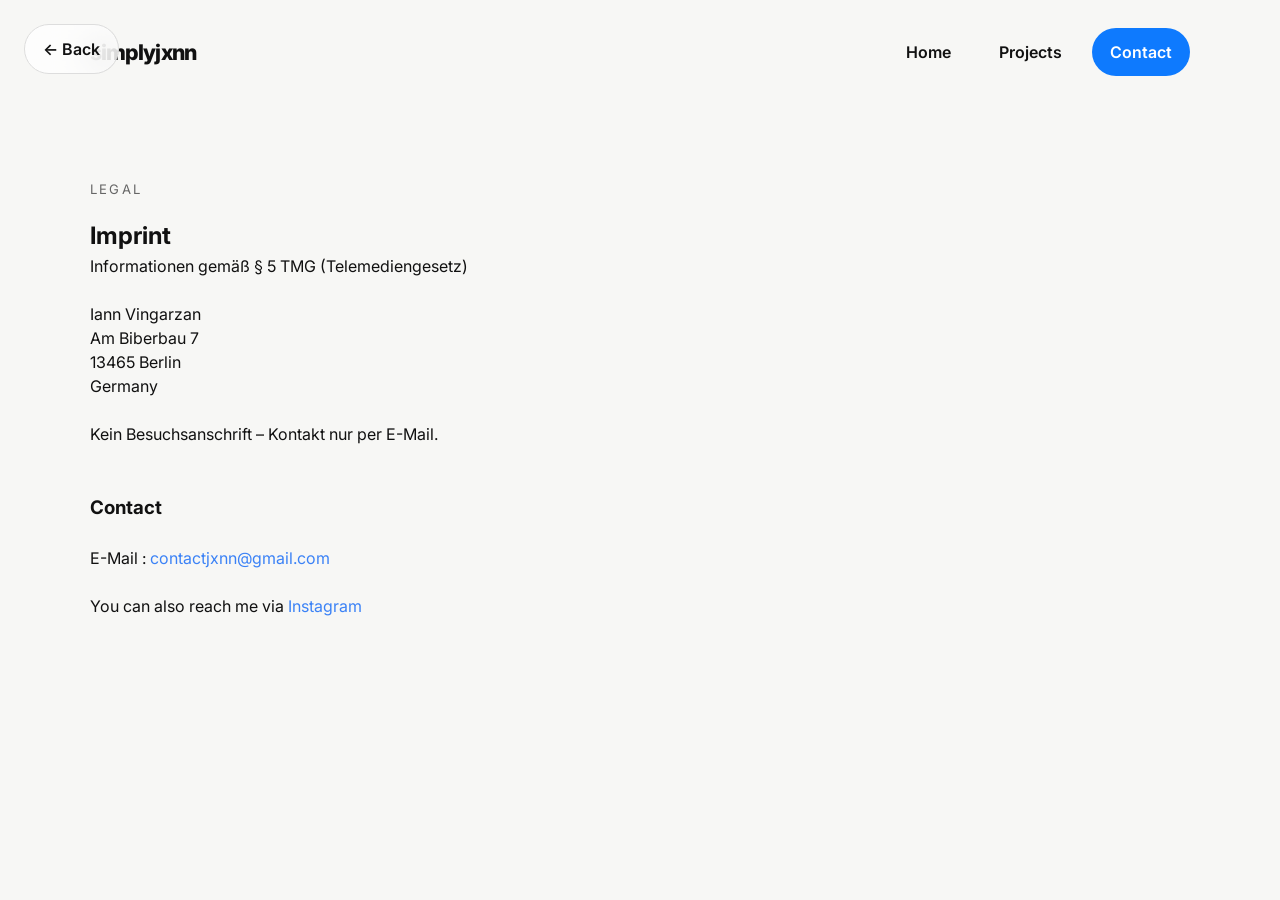
<file: imprint.html>
<!DOCTYPE html>
<html lang="en">
<head>

  <meta charset="UTF-8" />

  <meta
    name="viewport"
    content="width=device-width, initial-scale=1.0"
  />

  <title>Imprint — simplyjxnn</title>

  <link rel="stylesheet" href="styles.css" />

  <link rel="preconnect" href="https://fonts.googleapis.com">

  <link rel="preconnect" href="https://fonts.gstatic.com" crossorigin>

  <link href="https://fonts.googleapis.com/css2?family=Inter:wght@400;500;700;800&display=swap" rel="stylesheet">

</head>

<body>

  <!-- LOADER -->

  <div class="loader-wrapper">

    <div class="loader-logo">
      simplyjxnn
    </div>

  </div>

<!-- NAVBAR -->

<nav class="nav" id="navbar">

  <a href="index.html" class="logo">
    simplyjxnn
  </a>

  <div class="nav-links">

    <a href="index.html">
      Home
    </a>

    <a href="index.html#projects">
      Projects
    </a>

    <a href="contact.html" class="contact-nav">
      Contact
    </a>

  </div>

</nav>

  <!-- BACK BUTTON -->

  <a href="index.html" class="back-button">
    ← Back
  </a>

  <!-- IMPRINT -->

  <section class="imprint-section reveal">

    <div class="imprint-content">

      <p class="small-label">
        LEGAL
      </p>

      <h1>
        Imprint
      </h1>

      <p>
        Informationen gemäß § 5 TMG (Telemediengesetz)
      </p>

      <br>

      <p>
        Iann Vingarzan<br>
        Am Biberbau 7<br>
        13465 Berlin<br>
        Germany
      </p>

      <br>

      <p>
        Kein Besuchsanschrift – Kontakt nur per E-Mail.
      </p>

      <br><br>

      <h3>
        Contact
      </h3>

      <br>

      <p>
        E-Mail :
        <a href="mailto:contactjxnn@gmail.com">
          contactjxnn@gmail.com
        </a>
      </p>

      <br>

      <p>
        You can also reach me via
        <a
          href="https://www.instagram.com/simplyjxnn/"
          target="_blank">
          Instagram
        </a>
      </p>

    </div>

  </section>

  <script src="script.js"></script>

</body>
</html>
</file>
<file: styles.css>
*{
  margin:0;
  padding:0;
  box-sizing:border-box;
}

html{
  scroll-behavior:smooth;
}

body{
  font-family:'Inter',sans-serif;
  background:#f7f7f5;
  color:#111;
  line-height:1.5;
  overflow-x:hidden;
}

/* HERO LOAD */

body.loaded .hero-content{
  opacity:1;
  transform:translateY(0);
}

/* MEDIA */

img,
video{
  width:100%;
  display:block;
}

video{
  background:#000;
}

/* NAVBAR */

.nav{
  position:absolute;
  top:0;
  left:0;
  width:100%;

  display:flex;
  justify-content:space-between;
  align-items:center;

  padding:28px 7%;

  z-index:9999;

  transition:
  opacity .35s ease,
  transform .4s ease,
  background .35s ease,
  box-shadow .35s ease,
  padding .35s ease,
  width .35s ease;
}

/* FLOATING NAVBAR */

.nav.scrolled{
  position:fixed;

  top:20px;
  left:50%;

  transform:
  translateX(-50%)
  translateY(-140%);

  width:86%;
  max-width:1180px;

  padding:16px 24px;

  background:rgba(255,255,255,.72);

  backdrop-filter:blur(18px);

  border-radius:999px;

  box-shadow:
  0 10px 40px rgba(0,0,0,0.05);

  opacity:0;
}

.nav.scrolled.show{
  transform:
  translateX(-50%)
  translateY(0);

  opacity:1;
}

/* LOGO */

.logo{
  text-decoration:none;
  color:#111;

  font-size:1.35rem;
  font-weight:800;

  letter-spacing:-0.04em;
}

/* LINKS */

.nav-links{
  display:flex;
  align-items:center;
  gap:12px;
}

.nav-links a{
  text-decoration:none;
  color:#111;

  font-weight:600;

  padding:12px 18px;

  border-radius:999px;

  transition:
  background .25s ease,
  opacity .25s ease;
}

.nav-links a:hover{
  background:rgba(0,0,0,0.05);
}

/* CONTACT BUTTON */

.contact-nav{
  background:#0E7AFE;
  color:#fff !important;
}

.contact-nav:hover{
  background:#0a67d5 !important;
  color:#fff !important;
}

/* HERO */

.hero{
  min-height:100vh;
  padding:170px 7% 40px;
}

.hero-layout{
  display:grid;
  grid-template-columns:1fr 760px;
  gap:40px;
  align-items:center;
}

.hero-content{
  max-width:760px;

  opacity:0;
  transform:translateY(30px);

  transition:
  opacity 1.2s ease,
  transform 1.2s ease;
}

.small-label{
  font-size:.82rem;
  letter-spacing:.18em;
  color:#666;
  margin-bottom:18px;
}

.hero h1{
  font-size:clamp(4rem,8vw,7.8rem);

  line-height:.9;

  letter-spacing:-0.08em;

  margin-bottom:30px;

  position:relative;

  display:inline-block;

  color:#111;

  overflow:hidden;
}

/* SHINE EFFECT */

.hero h1::after{
  content:"";

  position:absolute;

  inset:0;

  background:
  linear-gradient(
    115deg,
    transparent 35%,
    rgba(255,255,255,.22) 50%,
    transparent 65%
  );

  width:220%;

  transform:translateX(-120%);

  animation:heroShine 5s linear infinite;

  pointer-events:none;
}

@keyframes heroShine{

  0%{
    transform:translateX(-120%);
  }

  100%{
    transform:translateX(120%);
  }

}

.hero-text{
  font-size:1.35rem;
  color:#444;

  max-width:640px;

  line-height:1.6;

  margin-bottom:42px;
}

.hero-button{
  display:inline-flex;

  align-items:center;
  justify-content:center;

  padding:16px 26px;

  border-radius:999px;

  background:#111;
  color:#fff;

  text-decoration:none;

  font-weight:600;

  transition:
  transform .3s ease,
  opacity .3s ease;
}

.hero-button:hover{
  transform:translateY(-2px);
  opacity:.9;
}

/* ABOUT */

.about-preview{
  display:flex;
  align-items:flex-end;
  justify-content:flex-end;

  gap:34px;

  width:100%;
}

.about-info{
  max-width:300px;
  padding-bottom:40px;
}

.about-info h3{
  font-size:2rem;
  letter-spacing:-0.04em;
  margin-bottom:18px;
}

.about-info p{
  color:#555;
  font-size:1.18rem;
  line-height:1.8;
}

.about-image-wrapper{
  position:relative;

  width:520px;
  height:820px;

  overflow:hidden;

  border-radius:42px;

  background:#ddd;
}

.about-image{
  width:100%;
  height:100%;
  object-fit:cover;
}

.about-image-fade{
  position:absolute;

  left:0;
  right:0;
  bottom:0;

  height:34%;

  background:
  linear-gradient(
    to bottom,
    rgba(247,247,245,0) 0%,
    rgba(247,247,245,1) 100%
  );

  pointer-events:none;
}

/* PORTFOLIO */

.portfolio-title-section{
  padding:140px 7% 30px;

  text-align:center;

  scroll-margin-top:120px;
}

.portfolio-title-section h2{
  font-size:clamp(4rem,8vw,7rem);

  line-height:.92;

  letter-spacing:-0.08em;
}

.portfolio-section{
  padding:0 7% 140px;
}

/* SHOWREEL */

.featured-wrapper{
  width:100%;

  display:flex;
  justify-content:center;

  margin-bottom:32px;
}

.featured{
  width:100%;
  max-width:1180px;
}

/* GRID */

.video-grid{
  display:grid;
  grid-template-columns:repeat(2,1fr);
  gap:32px;
}

/* VIDEO CARDS */

.video-card{
  position:relative;

  background:#fff;

  border-radius:30px;

  overflow:hidden;

  border:1px solid #ececec;

  opacity:0;
  transform:translateY(50px);

  box-shadow:
  0 8px 24px rgba(0,0,0,0.04);

  transition:
  opacity .9s ease,
  transform .9s cubic-bezier(.22,1,.36,1),
  box-shadow .45s cubic-bezier(.22,1,.36,1),
  border-color .45s ease;

  will-change:
  transform,
  opacity,
  box-shadow;

  backface-visibility:hidden;

  isolation:isolate;

  cursor:pointer;
}

/* REVEAL */

.video-card.active{
  opacity:1;
  transform:translateY(0);
}

/* HOVER */

.video-card.active:hover{
  transform:translateY(-12px);

  box-shadow:
  0 35px 80px rgba(0,0,0,0.11);

  border-color:#e4e4e4;
}

/* VIDEO */

.video-card video{
  width:100%;
  aspect-ratio:16/9;

  object-fit:contain;

  background:#000;

  pointer-events:auto;
}

/* SHOWREEL VIDEO */

.featured video{
  width:100%;
  aspect-ratio:16/9;
  object-fit:contain;
}

/* INFO */

.video-info{
  padding:26px;
}

.video-info h2,
.video-info h3{
  margin-bottom:8px;

  letter-spacing:-0.03em;

  font-size:1.35rem;
}

.video-info p{
  color:#555;
}

/* FOOTER */

.footer{
  padding:60px 7%;

  display:flex;
  justify-content:space-between;
  align-items:center;

  border-top:1px solid #e8e8e8;
}

.footer-right{
  display:flex;
  align-items:center;
  gap:18px;
}

.imprint-link{
  text-decoration:none;
  color:#111;
  font-weight:600;
}

.footer-button{
  text-decoration:none;

  background:#0E7AFE;
  color:#fff;

  padding:12px 20px;

  border-radius:999px;

  font-weight:600;
}

/* CONTACT */

.contact-page{
  width:100%;
  height:100vh;

  overflow:hidden;

  background:#f7f7f5;
}

.contact-frame{
  position:fixed;
  inset:0;

  width:100%;
  height:100vh;

  border:none;
}

/* IMPRINT */

.imprint-section{
  min-height:100vh;
  padding:180px 7% 120px;
}

.imprint-content{
  max-width:700px;
}

.imprint-content a{
  color:#3b82f6;
  text-decoration:none;
}

/* BACK BUTTON */

.back-button{
  position:fixed;

  top:24px;
  left:24px;

  text-decoration:none;

  color:#111;

  font-weight:600;

  border:1px solid #ddd;

  padding:12px 18px;

  border-radius:999px;

  background:rgba(255,255,255,.75);

  backdrop-filter:blur(18px);

  z-index:9999;
}

/* LOADER */

.loader-wrapper{
  position:fixed;
  inset:0;

  background:#f7f7f5;

  z-index:99999;

  display:flex;
  align-items:center;
  justify-content:center;

  transition:
  opacity .8s ease,
  visibility .8s ease;
}

.loader-wrapper.hidden{
  opacity:0;
  visibility:hidden;
}

.loader-logo{
  font-size:1.2rem;
  font-weight:800;

  letter-spacing:-0.04em;

  position:relative;
  overflow:hidden;
}

.loader-logo::after{
  content:"";

  position:absolute;
  inset:0;

  background:
  linear-gradient(
    90deg,
    transparent,
    rgba(255,255,255,.9),
    transparent
  );

  animation:loaderShine 1.6s linear infinite;
}

@keyframes loaderShine{

  0%{
    transform:translateX(-150%);
  }

  100%{
    transform:translateX(150%);
  }

}

/* RESPONSIVE */

@media(max-width:1200px){

  .hero-layout{
    grid-template-columns:1fr;
  }

  .about-preview{
    justify-content:flex-start;
  }

}

@media(max-width:768px){

  .nav{
    padding:20px 5%;
  }

  .nav.scrolled{
    width:92%;
  }

  .logo{
    font-size:1.1rem;
  }

  .nav-links{
    gap:8px;
  }

  .nav-links a{
    padding:10px 14px;
    font-size:.92rem;
  }

  .hero{
    padding:150px 7% 70px;
  }

  .hero h1{
    font-size:4.3rem;
  }

  .about-preview{
    flex-direction:column;
    align-items:flex-start;
  }

  .about-image-wrapper{
    width:100%;
    max-width:420px;
    height:620px;
  }

  .video-grid{
    grid-template-columns:1fr;
  }

  .featured{
    max-width:100%;
  }

}

/* MOBILE FIXES */

@media(max-width:768px){

  /* NAVBAR */

  .nav{
    padding:20px 5%;
  }

  .nav.scrolled{
    width:92%;
    padding:14px 18px;
  }

  .logo{
    font-size:1rem;
  }

  .nav-links{
    gap:6px;
  }

  .nav-links a{
    padding:10px 14px;
    font-size:.9rem;
  }

  /* BACK BUTTON */

  .back-button{
    top:18px;
    left:18px;

    padding:10px 16px;

    font-size:.95rem;

    z-index:10000;
  }

  /* HERO */

  .hero{
    padding:140px 7% 70px;
  }

  .hero-layout{
    grid-template-columns:1fr;
    gap:60px;
  }

  .hero-content{
    width:100%;
  }

  .hero h1{
    font-size:3.7rem;
    line-height:.95;
  }

  .hero-text{
    font-size:1.05rem;
  }

  /* ABOUT SECTION */

  .about-preview{
    flex-direction:column;
    align-items:flex-start;
    gap:28px;
  }

  .about-info{
    max-width:100%;
    padding-bottom:0;
  }

  .about-info h3{
    font-size:1.7rem;
  }

  .about-info p{
    font-size:1rem;
    line-height:1.7;
  }

  .about-image-wrapper{
    width:100%;
    max-width:100%;
    height:auto;
    aspect-ratio:3/4;
  }

  /* PORTFOLIO */

  .portfolio-title-section{
    padding:100px 7% 24px;
  }

  .portfolio-title-section h2{
    font-size:3.5rem;
  }

  /* VIDEOS */

  .video-grid{
    grid-template-columns:1fr;
    gap:24px;
  }

  .video-info{
    padding:22px;
  }

  .video-info h2,
  .video-info h3{
    font-size:1.15rem;
  }

  .video-info p{
    font-size:.95rem;
  }

  /* FOOTER */

  .footer{
    flex-direction:column;
    align-items:flex-start;
    gap:22px;

    padding:40px 7%;
  }

}
</file>
